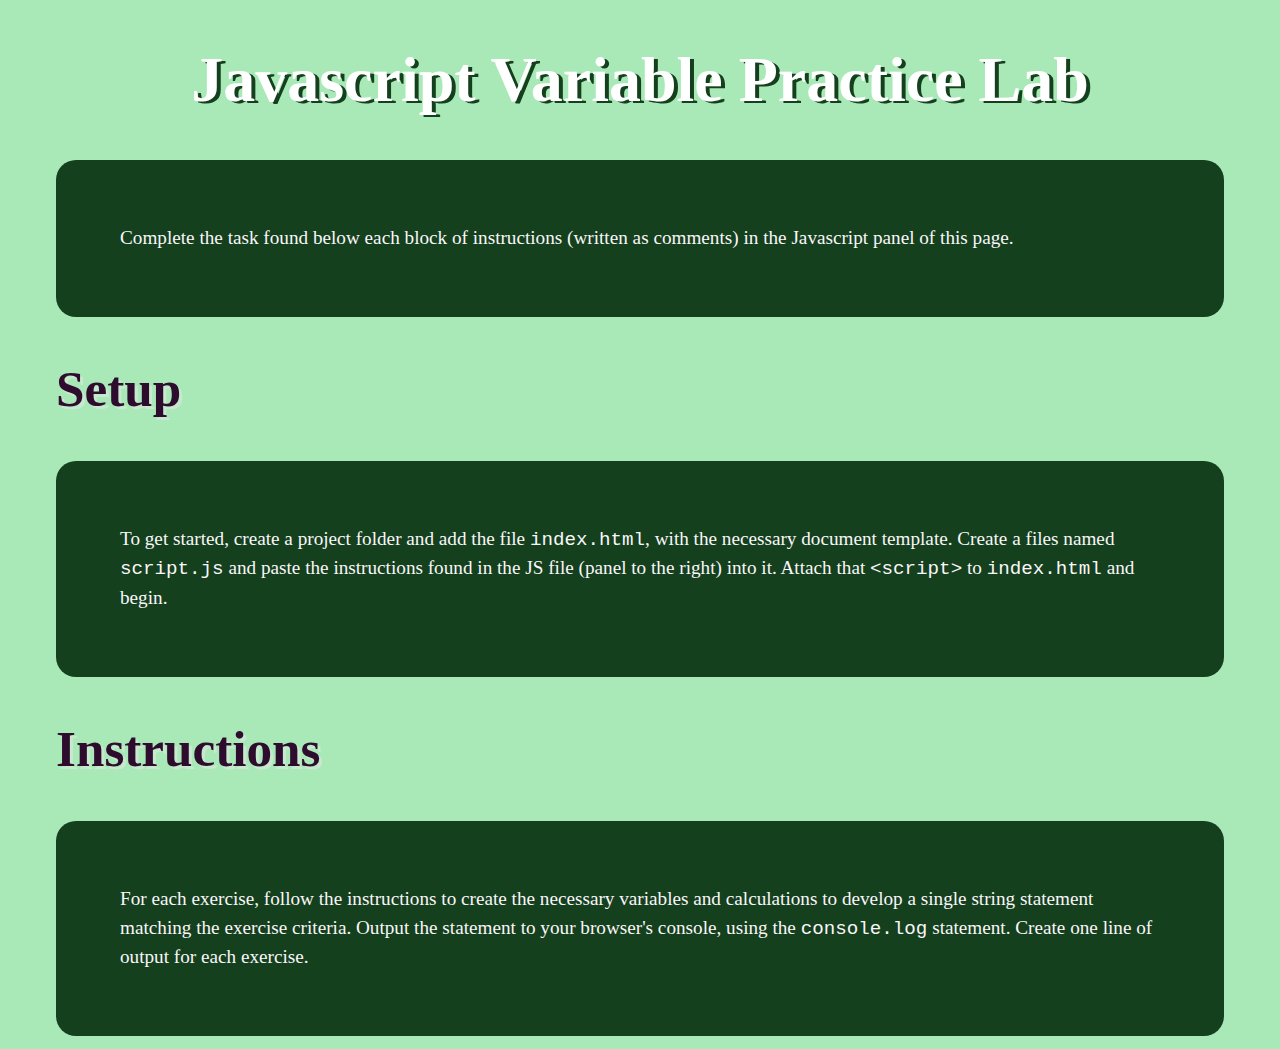
<file: index.html>
<!DOCTYPE html>
<html lang="en">
<head>
    <meta charset="UTF-8">
    <meta name="viewport" content="width=device-width, initial-scale=1.0">
    <title>Java Script - Practice: Javascript Variables </title>
    <link rel="stylesheet" href="css/style.css">
</head>

<body>
 <h1>Javascript Variable Practice Lab</h1>
<p>Complete the task found below each block of instructions (written as comments) in the Javascript panel of this page.</p>
<h2>Setup</h2>
<p>To get started, create a project folder and add the file <code>index.html</code>, with the necessary document template. Create a files named <code>script.js</code> and paste the instructions found in the JS file (panel to the right) into it. Attach that <code>&lt;script&gt;</code> to <code>index.html</code> and begin.</p>
<h2>Instructions</h2>
<p>For each exercise, follow the instructions to create the necessary variables and calculations to develop a single string statement matching the exercise criteria. Output the statement to your browser's console, using the <code>console.log</code> statement. Create one line of output for each exercise.</p>


    
    <script src="js/js/script.js"> </script>
        
        </body>
</html>
</file>
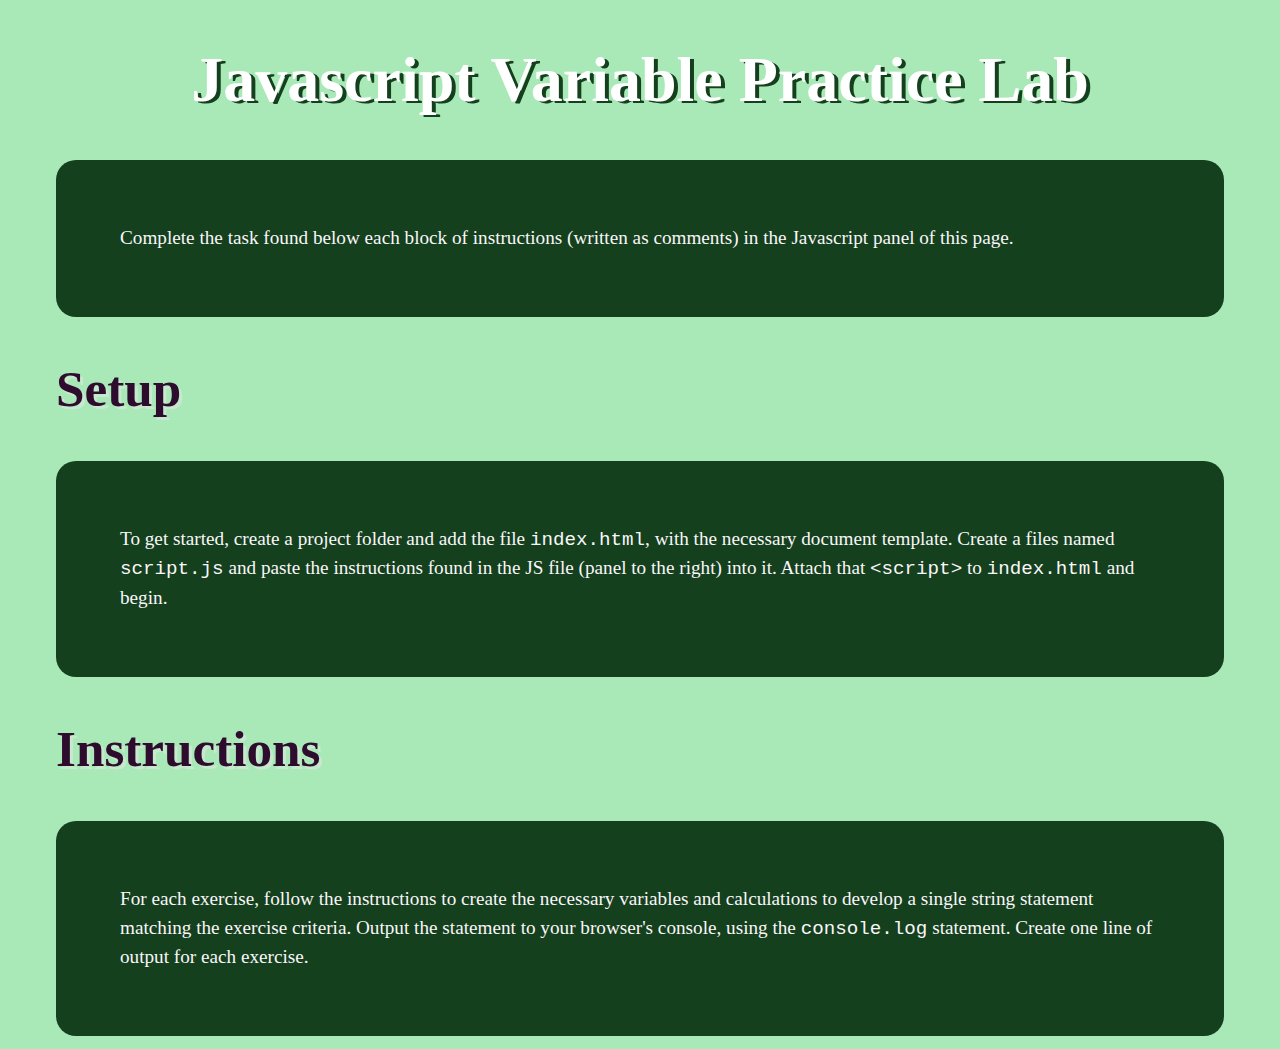
<file: simple-java.html>
<!DOCTYPE html>
<html lang="en">
<head>
    <meta charset="UTF-8">
    <meta name="viewport" content="width=device-width, initial-scale=1.0">
    <title>Java Script - Practice: Javascript Variables </title>
    <link rel="stylesheet" href="css/style.css">
</head>

<body>
 <h1>Javascript Variable Practice Lab</h1>
<p>Complete the task found below each block of instructions (written as comments) in the Javascript panel of this page.</p>
<h2>Setup</h2>
<p>To get started, create a project folder and add the file <code>index.html</code>, with the necessary document template. Create a files named <code>script.js</code> and paste the instructions found in the JS file (panel to the right) into it. Attach that <code>&lt;script&gt;</code> to <code>index.html</code> and begin.</p>
<h2>Instructions</h2>
<p>For each exercise, follow the instructions to create the necessary variables and calculations to develop a single string statement matching the exercise criteria. Output the statement to your browser's console, using the <code>console.log</code> statement. Create one line of output for each exercise.</p>


    
    <script src="js/script.js"> </script>
        
        </body>
</html>
</file>
<file: css/style.css>
body {

    background: #70da8799;

}

h1 {

    color: #fff;
    text-shadow: 4px 2px #14401d;
    font-size: 4rem;
    text-align: center;
}
p {

    color: #faf6fa;
    font-size: 1.2rem;
    line-height: 1.8rem;
    display: block;
    background: #14401d;
    padding: 4rem;
    border-radius: 20px;
    margin: 1rem 3rem;

}

h2 {
    color: #2e0c2d;
    font-size: 3.2rem;
    text-shadow: 3px 3px #c9e8d0;
    padding-left: 3rem;
}
</file>
